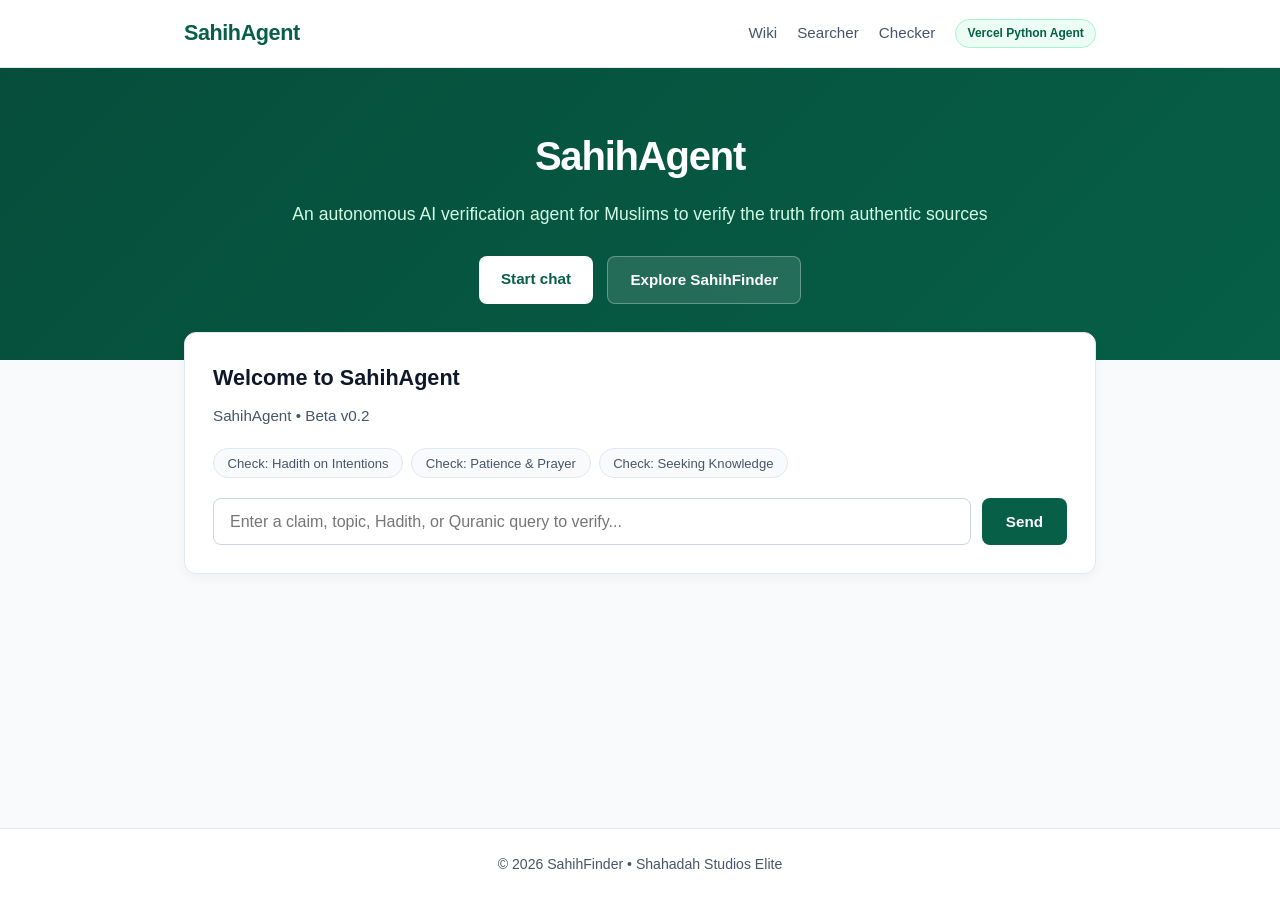
<file: public/index.html>
<!DOCTYPE html>
<html lang="en">
<head>
  <meta charset="UTF-8" />
  <meta name="viewport" content="width=device-width, initial-scale=1.0" />
  <title>SahihAgent - Verify the Truth</title>
  <link rel="stylesheet" href="style.css" />
</head>
<body>
  <nav class="navbar">
    <div class="nav-container">
      <a href="#" class="brand">SahihAgent</a>
      <div class="nav-links">
        <a href="https://sahihfinder.com/Wiki" target="_blank" rel="noopener">Wiki</a>
        <a href="#agent-console">Searcher</a>
        <a href="#agent-console">Checker</a>
        <span id="runtime-pill" class="pill">v0.2</span>
      </div>
    </div>
  </nav>

  <header class="hero">
    <div class="hero-content">
      <h1>SahihAgent</h1>
      <p class="subtitle">An autonomous AI verification agent for Muslims to verify the truth from authentic sources</p>
      <div class="hero-actions">
        <a href="#agent-console" class="btn-primary">Start chat</a>
        <a href="https://sahihfinder.com" target="_blank" rel="noopener" class="btn-secondary">Explore SahihFinder</a>
      </div>
    </div>
  </header>

  <main id="agent-console" class="container">
    <section class="card welcome-card">
      <h2>Welcome to SahihAgent</h2>
      <p>SahihAgent &bull; Beta v0.2</p>

      <div class="quick-prompts">
        <button type="button" class="chip" data-query="Hadith about intentions and actions">Check: Hadith on Intentions</button>
        <button type="button" class="chip" data-query="Quran verse about patience and prayer">Check: Patience &amp; Prayer</button>
        <button type="button" class="chip" data-query="Hadith about seeking knowledge">Check: Seeking Knowledge</button>
      </div>

      <form id="agent-form" class="search-bar">
        <input type="text" id="query-input" placeholder="Enter a claim, topic, Hadith, or Quranic query to verify..." required autocomplete="off" />
        <button type="submit" id="submit-btn">Send</button>
      </form>
    </section>

    <section id="results-area" class="results-area"></section>
  </main>

  <footer class="footer">
    <p>&copy; 2026 SahihFinder &bull; Shahadah Studios Elite</p>
  </footer>

  <script src="app.js"></script>
</body>
</html>
</file>
<file: public/style.css>
/* SahihAgents' CSS */
:root {
  --bg-page: #f8fafc;
  --bg-card: #ffffff;
  --primary: #065f46;
  --primary-dark: #044e3a;
  --primary-light: #ecfdf5;
  --gold: #b45309;
  --gold-bg: #fffbeb;
  --text-main: #0f172a;
  --text-muted: #475569;
  --border: #e2e8f0;
}

* {
  box-sizing: border-box;
  margin: 0;
  padding: 0;
  font-family: "Inter", -apple-system, BlinkMacSystemFont, "Segoe UI", Roboto, sans-serif;
}

body {
  background-color: var(--bg-page);
  color: var(--text-main);
  line-height: 1.6;
  display: flex;
  flex-direction: column;
  min-height: 100vh;
}

.navbar {
  background-color: var(--bg-card);
  border-bottom: 1px solid var(--border);
  position: sticky;
  top: 0;
  z-index: 10;
}

.nav-container {
  max-width: 960px;
  margin: 0 auto;
  padding: 1rem 1.5rem;
  display: flex;
  justify-content: space-between;
  align-items: center;
  flex-wrap: wrap;
  gap: 1rem;
}

.brand {
  font-size: 1.35rem;
  font-weight: 800;
  color: var(--primary);
  text-decoration: none;
  letter-spacing: -0.02em;
}

.nav-links {
  display: flex;
  align-items: center;
  gap: 1.25rem;
}

.nav-links a {
  text-decoration: none;
  color: var(--text-muted);
  font-weight: 500;
  font-size: 0.95rem;
}

.nav-links a:hover {
  color: var(--primary);
}

.pill {
  background-color: var(--primary-light);
  color: var(--primary);
  border: 1px solid #a7f3d0;
  font-size: 0.75rem;
  font-weight: 600;
  padding: 0.25rem 0.7rem;
  border-radius: 999px;
}

.hero {
  background: linear-gradient(135deg, #064e3b 0%, #065f46 100%);
  color: #ffffff;
  text-align: center;
  padding: 3.5rem 1.5rem;
}

.hero-content {
  max-width: 720px;
  margin: 0 auto;
}

.hero h1 {
  font-size: 2.5rem;
  font-weight: 800;
  margin-bottom: 0.75rem;
  letter-spacing: -0.03em;
}

.subtitle {
  font-size: 1.1rem;
  color: #d1fae5;
  margin-bottom: 1.75rem;
}

.hero-actions {
  display: flex;
  justify-content: center;
  gap: 0.85rem;
  flex-wrap: wrap;
}

.btn-primary {
  background-color: #ffffff;
  color: var(--primary);
  padding: 0.7rem 1.4rem;
  border-radius: 8px;
  font-weight: 700;
  text-decoration: none;
  font-size: 0.95rem;
}

.btn-secondary {
  background-color: rgba(255, 255, 255, 0.12);
  color: #ffffff;
  border: 1px solid rgba(255, 255, 255, 0.3);
  padding: 0.7rem 1.4rem;
  border-radius: 8px;
  font-weight: 600;
  text-decoration: none;
  font-size: 0.95rem;
}

.container {
  max-width: 960px;
  width: 100%;
  margin: -1.75rem auto 2.5rem;
  padding: 0 1.5rem;
  flex: 1;
}

.card {
  background: var(--bg-card);
  border: 1px solid var(--border);
  border-radius: 12px;
  padding: 1.75rem;
  box-shadow: 0 4px 12px rgba(15, 23, 42, 0.04);
  margin-bottom: 1.5rem;
}

.welcome-card h2 {
  font-size: 1.35rem;
  color: var(--text-main);
  margin-bottom: 0.5rem;
}

.welcome-card p {
  color: var(--text-muted);
  font-size: 0.95rem;
  margin-bottom: 1.25rem;
}

.quick-prompts {
  display: flex;
  flex-wrap: wrap;
  gap: 0.5rem;
  margin-bottom: 1.25rem;
}

.chip {
  background: var(--bg-page);
  border: 1px solid var(--border);
  color: var(--text-muted);
  padding: 0.4rem 0.85rem;
  border-radius: 999px;
  font-size: 0.82rem;
  font-weight: 500;
  cursor: pointer;
}

.chip:hover {
  border-color: var(--primary);
  color: var(--primary);
  background: var(--primary-light);
}

.search-bar {
  display: flex;
  gap: 0.65rem;
}

.search-bar input {
  flex: 1;
  padding: 0.85rem 1rem;
  border: 1px solid #cbd5e1;
  border-radius: 8px;
  font-size: 1rem;
  outline: none;
}

.search-bar input:focus {
  border-color: var(--primary);
  box-shadow: 0 0 0 3px rgba(6, 95, 70, 0.12);
}

.search-bar button {
  background-color: var(--primary);
  color: #ffffff;
  border: none;
  padding: 0.85rem 1.5rem;
  border-radius: 8px;
  font-weight: 700;
  font-size: 0.95rem;
  cursor: pointer;
}

.search-bar button:hover {
  background-color: var(--primary-dark);
}

.verdict-banner {
  background: var(--primary-light);
  border-left: 4px solid var(--primary);
  padding: 1rem 1.25rem;
  border-radius: 8px;
  margin-bottom: 1.25rem;
}

.verdict-banner h3 {
  color: var(--primary);
  font-size: 1.05rem;
  margin-bottom: 0.25rem;
}

.trace-box {
  background: #f1f5f9;
  border-radius: 8px;
  padding: 0.85rem 1rem;
  margin-bottom: 1.25rem;
  font-size: 0.85rem;
  color: var(--text-muted);
}

.trace-box ul {
  list-style: none;
  margin-top: 0.35rem;
}

.source-table {
  width: 100%;
  border-collapse: collapse;
  margin-top: 0.75rem;
  font-size: 0.92rem;
}

.source-table th,
.source-table td {
  text-align: left;
  padding: 0.85rem;
  border-bottom: 1px solid var(--border);
  vertical-align: top;
}

.source-table th {
  background-color: #f8fafc;
  color: var(--text-muted);
  font-weight: 600;
}

.grade-badge {
  display: inline-block;
  background: var(--gold-bg);
  color: var(--gold);
  border: 1px solid #fde68a;
  font-size: 0.78rem;
  font-weight: 700;
  padding: 0.2rem 0.55rem;
  border-radius: 6px;
}

.footer {
  text-align: center;
  padding: 1.5rem;
  border-top: 1px solid var(--border);
  background: var(--bg-card);
  color: var(--text-muted);
  font-size: 0.88rem;
}

@media (max-width: 640px) {
  .search-bar {
    flex-direction: column;
  }
}
</file>
